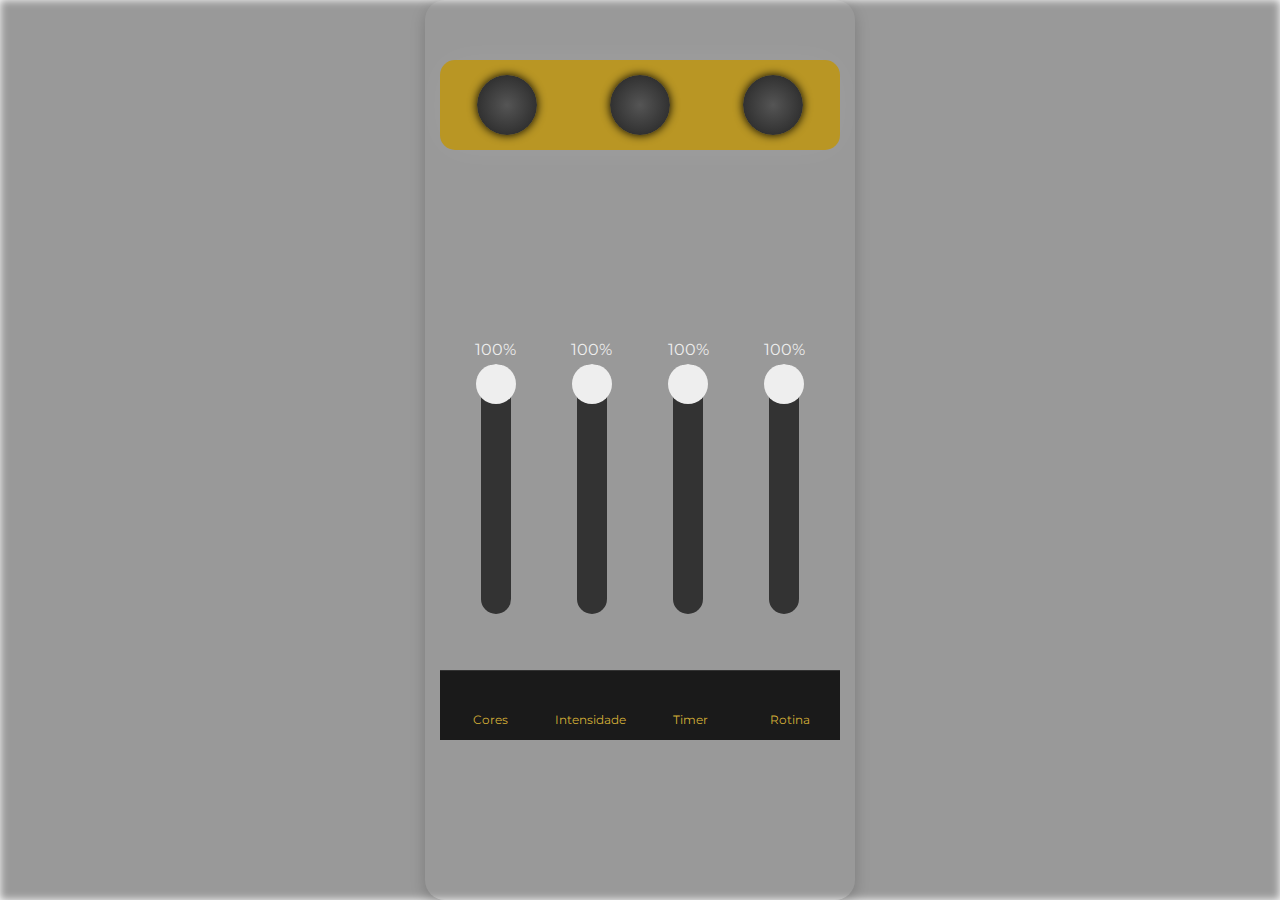
<file: SRC/html/controle.html>
<!DOCTYPE html>
<html lang="pt-br">

<head>
    <meta charset="UTF-8">
    <meta name="viewport" content="width=device-width, initial-scale=1.0">
    <title>Login Teste</title>
    <link rel="stylesheet" href="https://meyerweb.com/eric/tools/css/reset/reset.css">
    <link rel="stylesheet" href="../style/iphoneTemplate.css">
    <link rel="stylesheet" href="../style/controle.css">
</head>

<body>
    <div id="tela">
        <div class="luminaria">
            <div class="lampada" id="l1" data-label="Lâmpada 1" onclick="toggle(1)"></div>
            <div class="lampada" id="l2" data-label="Lâmpada 2" onclick="toggle(2)"></div>
            <div class="lampada" id="l3" data-label="Lâmpada 3" onclick="toggle(3)"></div>
        </div>

        <div class="controleCores">
            <div class="controle" id="brigthness">
                <div class="porcentagem">100%</div>
                <div class="barra-vertical">
                    <div class="seletor" data-lampada="0"></div>
                </div>
            </div>
            <div class="controle" id="red">
                <div class="porcentagem">100%</div>
                <div class="barra-vertical">
                    <div class="seletor" data-lampada="0"></div>
                </div>
            </div>
            <div class="controle" id="blue">
                <div class="porcentagem">100%</div>
                <div class="barra-vertical">
                    <div class="seletor" data-lampada="0"></div>
                </div>
            </div>

            <div class="controle" id="green">
                <div class="porcentagem">100%</div>
                <div class="barra-vertical">
                    <div class="seletor" data-lampada="0"></div>
                </div>
            </div>
            <!-- <div class="controle">
                <div class="porcentagem">100%</div>
                <div class="barra-vertical">
                    <div class="seletor" data-lampada="1"></div>
                </div>
            </div>
            <div class="controle">
                <div class="porcentagem">100%</div>
                <div class="barra-vertical">
                    <div class="seletor" data-lampada="2"></div>
                </div>
            </div> -->


            <!-- <div class="controleCores">
            
        </div> -->

            <div class="navbar">
                <div class="nav-item">
                    <div class="icon"></div>
                    <span class="label">Cores</span>
                </div>
                <div class="nav-item" id="intensidade">
                    <div class="icon"></div>
                    <span class="label">Intensidade</span>
                </div>
                <div class="nav-item">
                    <div class="icon"></div>
                    <span class="label">Timer</span>
                </div>
                <div class="nav-item">
                    <div class="icon"></div>
                    <span class="label">Rotina</span>
                </div>
            </div>




        </div>

        <div id="opacidade"></div>
        <script src="../scripts/controle.js"></script>
</body>

</html>
</file>
<file: SRC/style/iphoneTemplate.css>
@import url('https://fonts.googleapis.com/css2?family=Montserrat:wght@100;300;400;500;600;700;800;900&display=swap');

* {
    margin: 0;
    padding: 0;
    box-sizing: border-box;
    font-family: 'Montserrat', sans-serif !important;
}

body {
    display: flex;
    justify-content: center;
    align-items: center;
    align-content: center;
    height: 100vh;
    width: 100vw;
    background: #FFf;
}

#tela {
    width: 100%;
    height:100% ;
    max-width: 430px;
    max-height: 932px;
    background: white;
    border-radius: 20px;
    box-shadow: 0px 5px 15px rgba(0, 0, 0, 0.2);
    text-align: center;
    padding: 30px;
    display: flex;
    flex-direction: column;
    align-items: center;
    justify-content: space-between;
    padding: 0px 10px;
}
</file>
<file: SRC/style/controle.css>
.luminaria {
    background: #b99624;
    border-radius: 15px;
    width: 90%;
    max-width: 400px;
    height: 90px;
    display: flex;
    justify-content: space-around;
    align-items: center;
    box-shadow: 0 0 40px rgba(255, 255, 255, 0.05);
    margin: 60px auto;
    position: absolute;
    top: 5%;
    left: 50%;
    transform: translate(-50%, -50%);
    z-index: 2;

}

.lampada {
    width: 60px;
    height: 60px;
    border-radius: 50%;
    background: radial-gradient(#555, #222);
    box-shadow: 0 0 10px #000;
    position: relative;
    cursor: pointer;
    transition: all 0.3s ease;
    z-index: 2;

}

.lampada.ativa {
    background: radial-gradient(#f1e07f, #e0b921);
    box-shadow: 0 0 25px #ffdf00;
    z-index: 2;

}

.lampada::after {
    position: absolute;
    top: 110%;
    left: 50%;
    transform: translateX(-50%);
    color: #fff;
    font-size: 14px;
    opacity: 0.7;
    z-index: 2;
}

#opacidade {
    position: absolute;
    top: 0;
    left: 0;
    width: 100vw;
    height: 100vh;
    background-color: rgba(0, 0, 0, 0.4);
    /* Preto com 10% de opacidade */
    z-index: 1;
    /* Coloca a camada de opacidade acima do fundo */
    filter: blur(4px);
}

.navbar {
  position: fixed;
  bottom: 0;
  left: 0;
  right: 0;
  height: 70px;
  background-color: #1a1a1a;
  display: flex;
  justify-content: space-around;
  align-items: center;
  border-top: 1px solid #333;
  z-index: 100;
}

.nav-item {
  color: #d4af37;
  font-size: 12px;
  text-align: center;
  flex: 1;
  cursor: pointer;
  display: flex;
  flex-direction: column;
  align-items: center;
  padding: 6px 0;
  transition: color 0.3s;
}

.nav-item:hover {
  color: #ffffff;
}

.nav-item .icon {
  width: 24px;
  height: 24px;
  margin-bottom: 4px;
  background-size: cover;
  background-repeat: no-repeat;
  background-position: center;
}

/* Exemplo de como aplicar ícones individualmente (usando SVG ou PNG como bg) */
.nav-item:nth-child(1) .icon {
  background-image: url("https://cdn-icons-png.flaticon.com/512/10573/10573532.png");
}

.nav-item:nth-child(2) .icon {
  background-image: url("https://cdn-icons-png.flaticon.com/512/8637/8637690.png");
}

.nav-item:nth-child(3) .icon {
  background-image: url("https://cdn-icons-png.flaticon.com/512/1479/1479689.png");
}

.nav-item:nth-child(4) .icon {
  background-image: url("https://cdn-icons-png.flaticon.com/512/3506/3506680.png");
}


.controleCores{
  width: 400px;
  height: 400px;

  position: absolute;
  top: 60%;
  left: 50%;
  transform: translate(-50%, -50%);

  display: flex;
  gap: 20px;

  display: flex;
  flex-direction: row;
  align-items: start;
  justify-content: space-evenly;
  /* background: #b99624; */

  overflow-y: auto;

  z-index: 2;

}

.controle {
    display: flex;
    flex-direction: column;
    align-items: center;
}

.porcentagem {
    color: #eee;
    margin-bottom: 5px;
}

.barra-vertical {
    background-color: #333;
    width: 30px;
    height: 250px;
    border-radius: 15px;
    position: relative;
    display: flex;
    justify-content: flex-end; /* Seletor começa no topo */
}

.seletor {
    width: 40px;
    height: 40px;
    background-color: #eee;
    border-radius: 50%;
    position: absolute;
    left: -5px;
    top: 0; /* Posição inicial no topo */
    cursor: grab;
}

.seletor.arrastando {
    cursor: grabbing;
}

.oculto{
  display: none;
}
</file>
